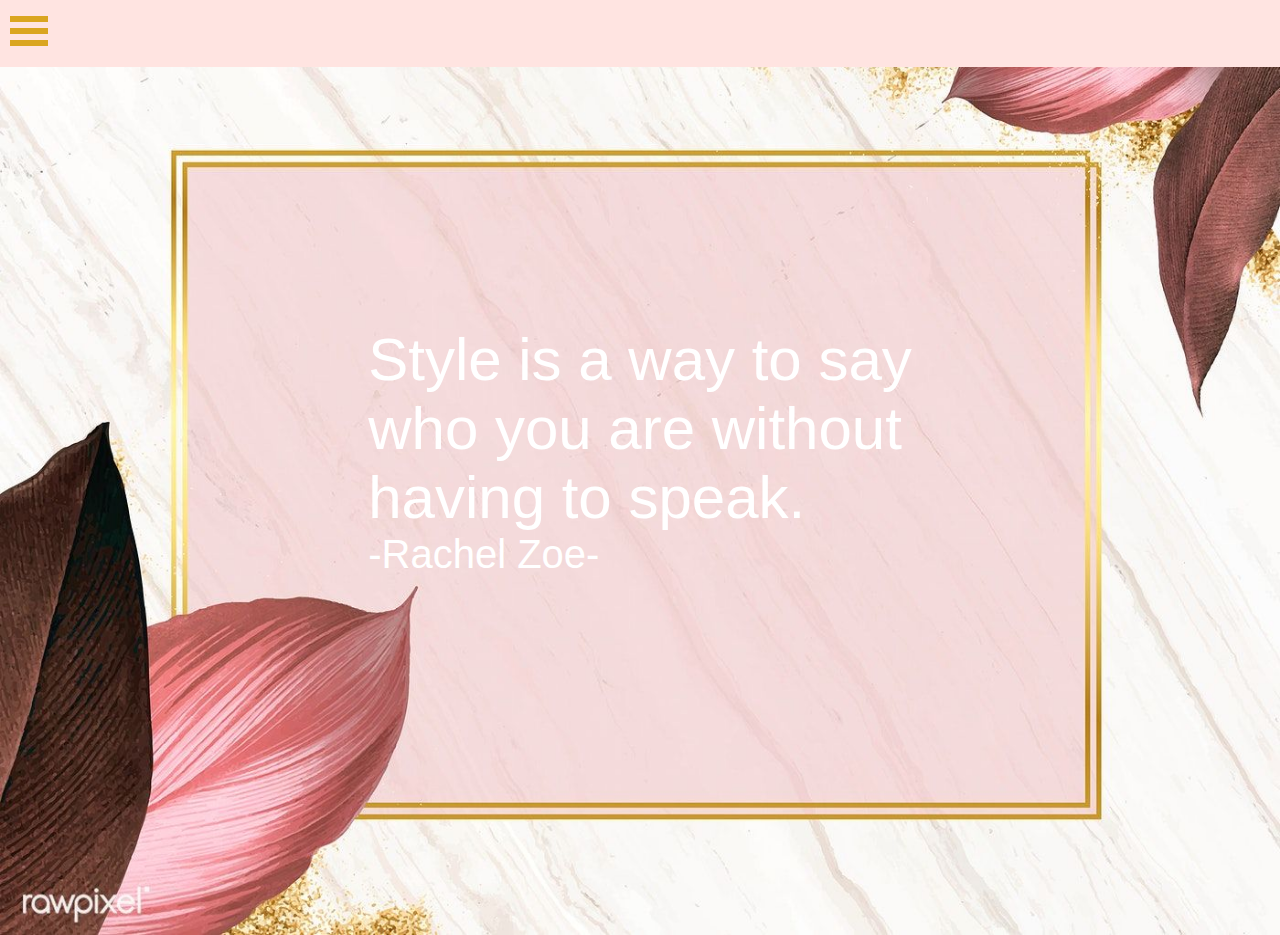
<file: index.html>
<!DOCTYPE html>
<html>
<head>
<title>Mela's blog</title>
 <meta charset="utf-8"/>
  <link rel="stylesheet" href="home.css">
</head>
<body>
    
    <header>
        
        <div id="myNav" class="overlay">
  <a href="javascript:void(0)" class="closebtn" onclick="closeNav()">&times;</a>
  <div class="overlay-content">
  	<a href="index.html">Home</a>
    <a href="spring.html">Spring</a>
    <a href="summer.html">Summer</a>
    <a href="autumn.html">Autumn</a>
    <a href="winter.html">Winter</a>
    <a href="colection.html">Colection</a>
    <a href="trends.html">Fashion trends</a>
    <a href="map.html">Map</a>


  </div>
        <div class="clear"></div>
<script>
function openNav() {
    document.getElementById("myNav").style.width = "50%";
}

function closeNav() {
    document.getElementById("myNav").style.width = "0%";
}
</script>

</div>
	
	<div class="icon" style="cursor:pointer;" onclick="openNav()">
	<div></div>
	<div></div>
	<div></div>

        </div>
    </header>
   
    <img id="back" src="pozadinahome.jpg">
    <div class="quote">
        <p class="one">Style is a way to say<br>
         who you are without<br>
            having to speak.<br>
        </p>
        <p class="two">-Rachel Zoe-</p>
    </div>
    < div class="clear"></div>
   

    
</body>
</html>
</file>
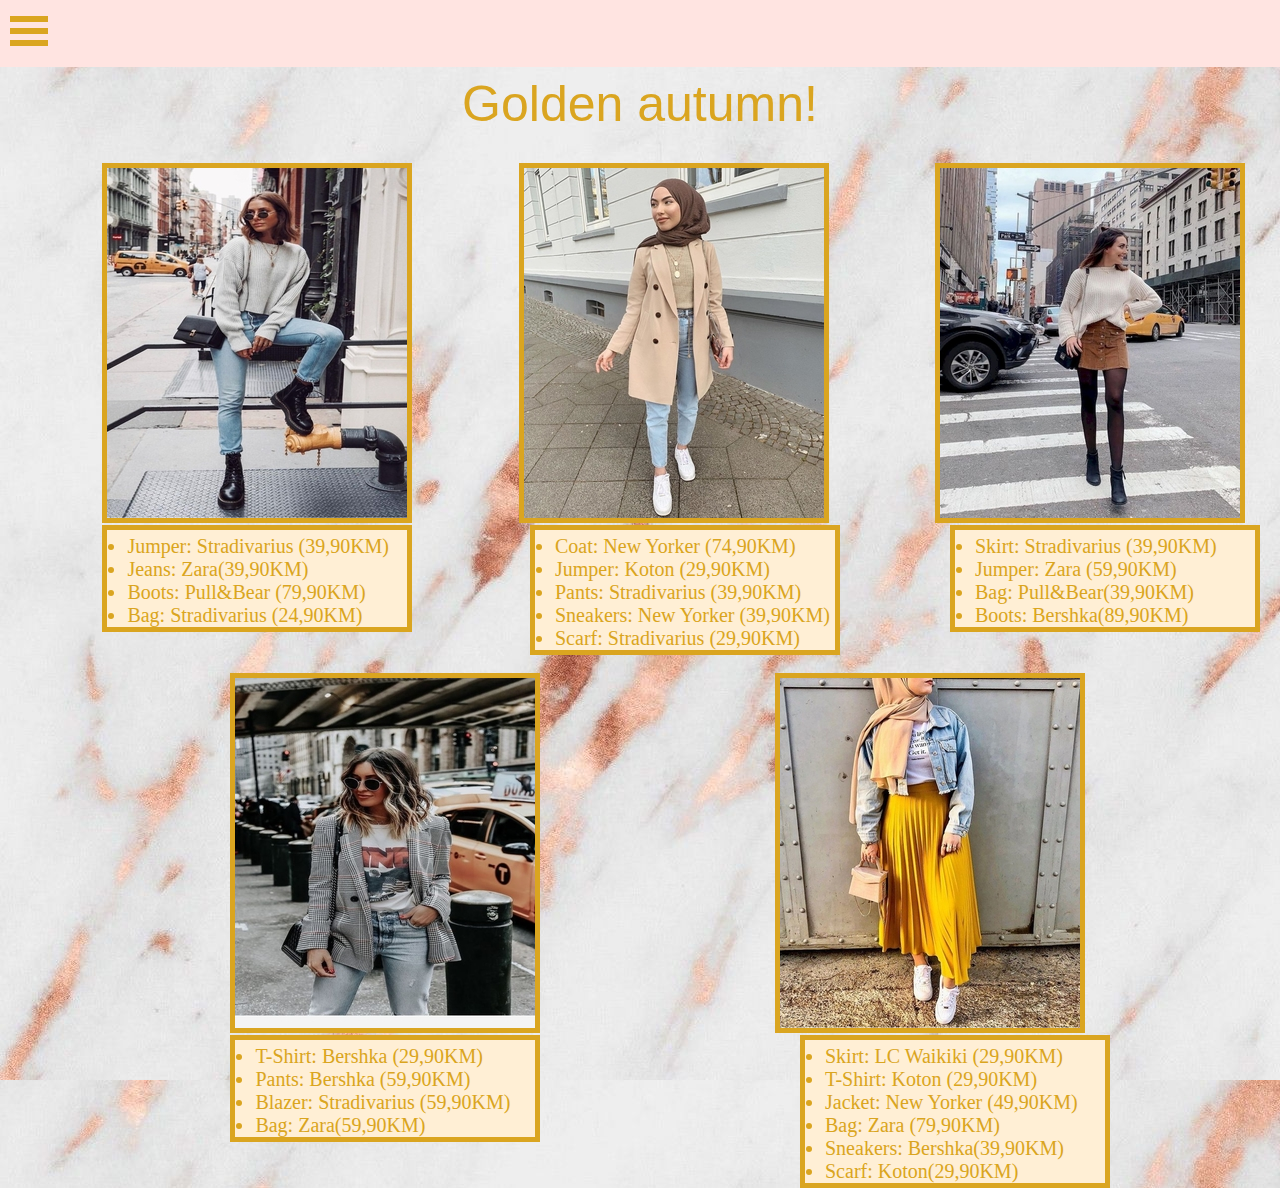
<file: autumn.html>
<!DOCTYPE html>
<html>
<head>
    <title>Autumn</title>
    <meta charset="utf-8"/>
    <link rel="stylesheet" href="style.css">
</head>
    <body>
    <header>
        
        <div id="myNav" class="overlay">
  <a href="javascript:void(0)" class="closebtn" onclick="closeNav()">&times;</a>
  <div class="overlay-content">
  	<a href="index.html">Home</a>
    <a href="spring.html">Spring</a>
    <a href="summer.html">Summer</a>
    <a href="autumn.html">Autumn</a>
    <a href="winter.html">Winter</a>
    <a href="colection.html">Colection</a>
    <a href="trends.html">Fashion trends</a>
    <a href="map.html">Map</a>


  </div>
        <div class="clear"></div>
<script>
function openNav() {
    document.getElementById("myNav").style.width = "50%";
}

function closeNav() {
    document.getElementById("myNav").style.width = "0%";
}
</script>

</div>
	
	<div class="icon" style="cursor:pointer;" onclick="openNav()">
	<div></div>
	<div></div>
	<div></div>

        </div>
    </header>
        <p>Golden autumn!</p>

         <div class="card1">
  <img src="autumn1.jpg">
  </div>
      
    <div class="text1">
        <ul>
            <li>Jumper: Stradivarius (39,90KM)</li>
            <li>Jeans: Zara(39,90KM)</li>
            <li>Boots: Pull&Bear (79,90KM)</li>
            <li>Bag: Stradivarius (24,90KM)</li>
        </ul>
    </div>
       

 <div class="card2">
  <img src="autumn2.jpg">
  </div>
             
    <div class="text2">
        <ul>
            <li>Coat: New Yorker (74,90KM)</li>
            <li>Jumper: Koton (29,90KM)</li>
            <li>Pants: Stradivarius (39,90KM)</li>
            <li>Sneakers: New Yorker (39,90KM)</li>
            <li>Scarf: Stradivarius (29,90KM)</li>
        </ul>
    </div>
        
         <div class="card3">
  <img src="autumn3.jpg">
  </div>
          
    <div class="text3">
        <ul>
            <li>Skirt: Stradivarius (39,90KM)</li>
            <li>Jumper: Zara (59,90KM)</li>
            <li>Bag: Pull&Bear(39,90KM)</li>
            <li>Boots: Bershka(89,90KM)</li>
        </ul>
    </div>
        
         <div class="card4">
  <img src="autumn4.jpg">
  </div>
                    
    <div class="text4">
        <ul>
            <li>T-Shirt: Bershka (29,90KM)</li>
            <li>Pants: Bershka (59,90KM)</li>
            <li>Blazer: Stradivarius (59,90KM)</li>
            <li>Bag: Zara(59,90KM)</li>
        </ul>
    </div>
        
         <div class="card5">
  <img src="autumn5.jpg">
  </div>
        
    <div class="text5">
        <ul>
            <li>Skirt: LC Waikiki (29,90KM)</li>
            <li>T-Shirt: Koton (29,90KM)</li>
            <li>Jacket: New Yorker (49,90KM)</li>
            <li>Bag: Zara (79,90KM)</li>
            <li>Sneakers: Bershka(39,90KM)</li>
            <li>Scarf: Koton(29,90KM)</li>
        </ul>
    </div>
    
        
    
    </body>
</html>
</file>
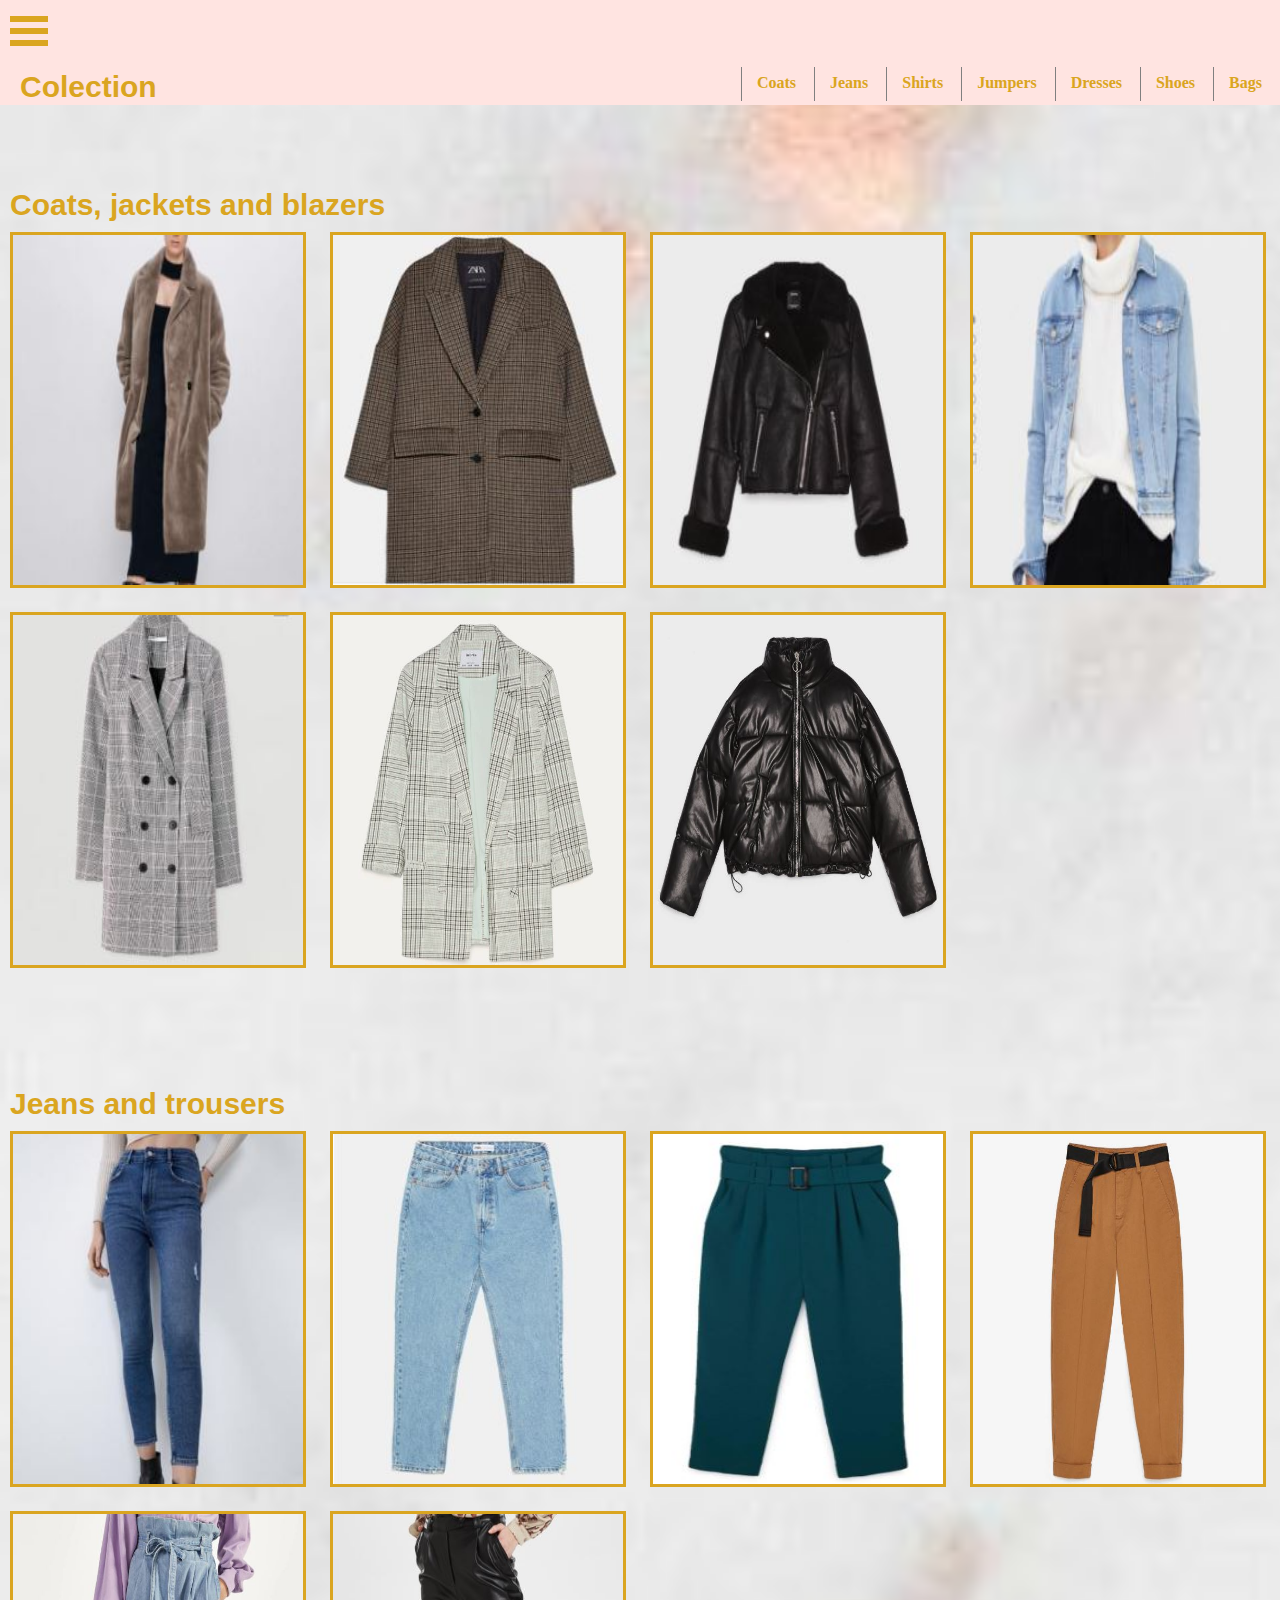
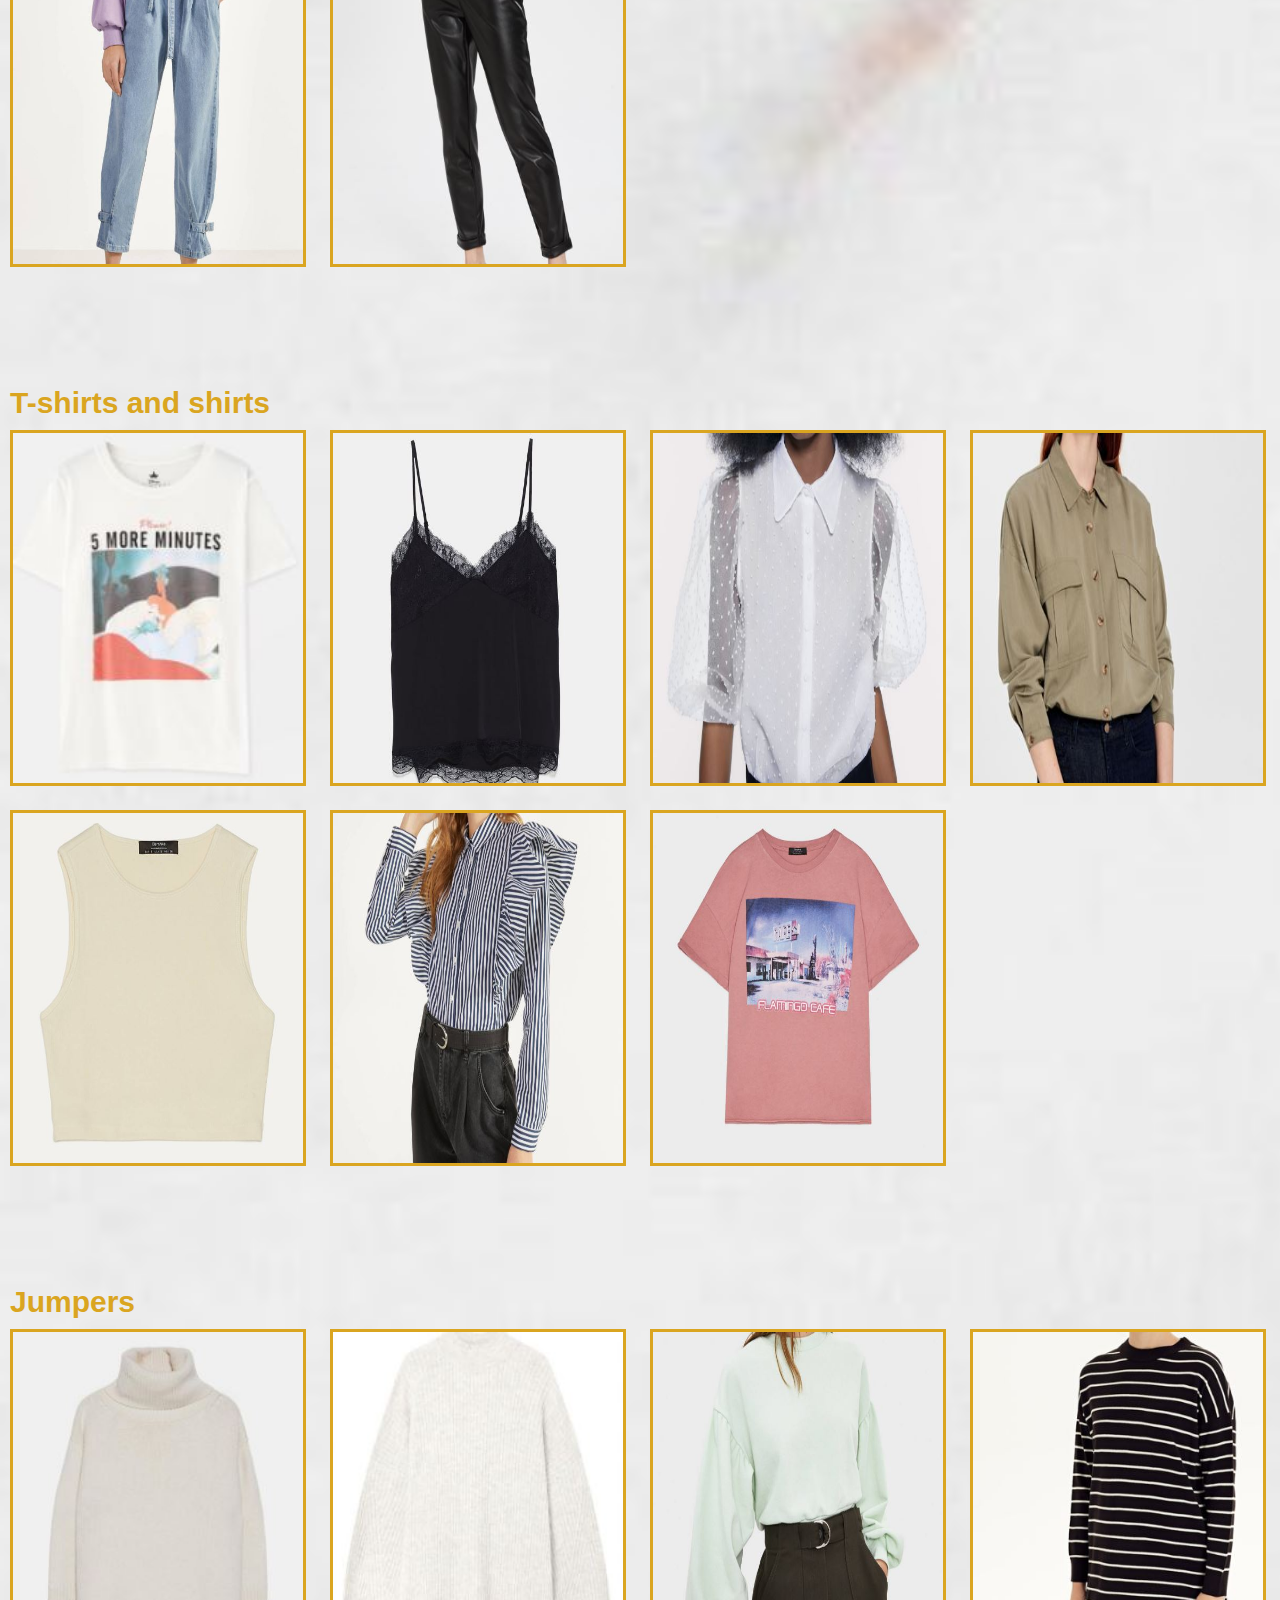
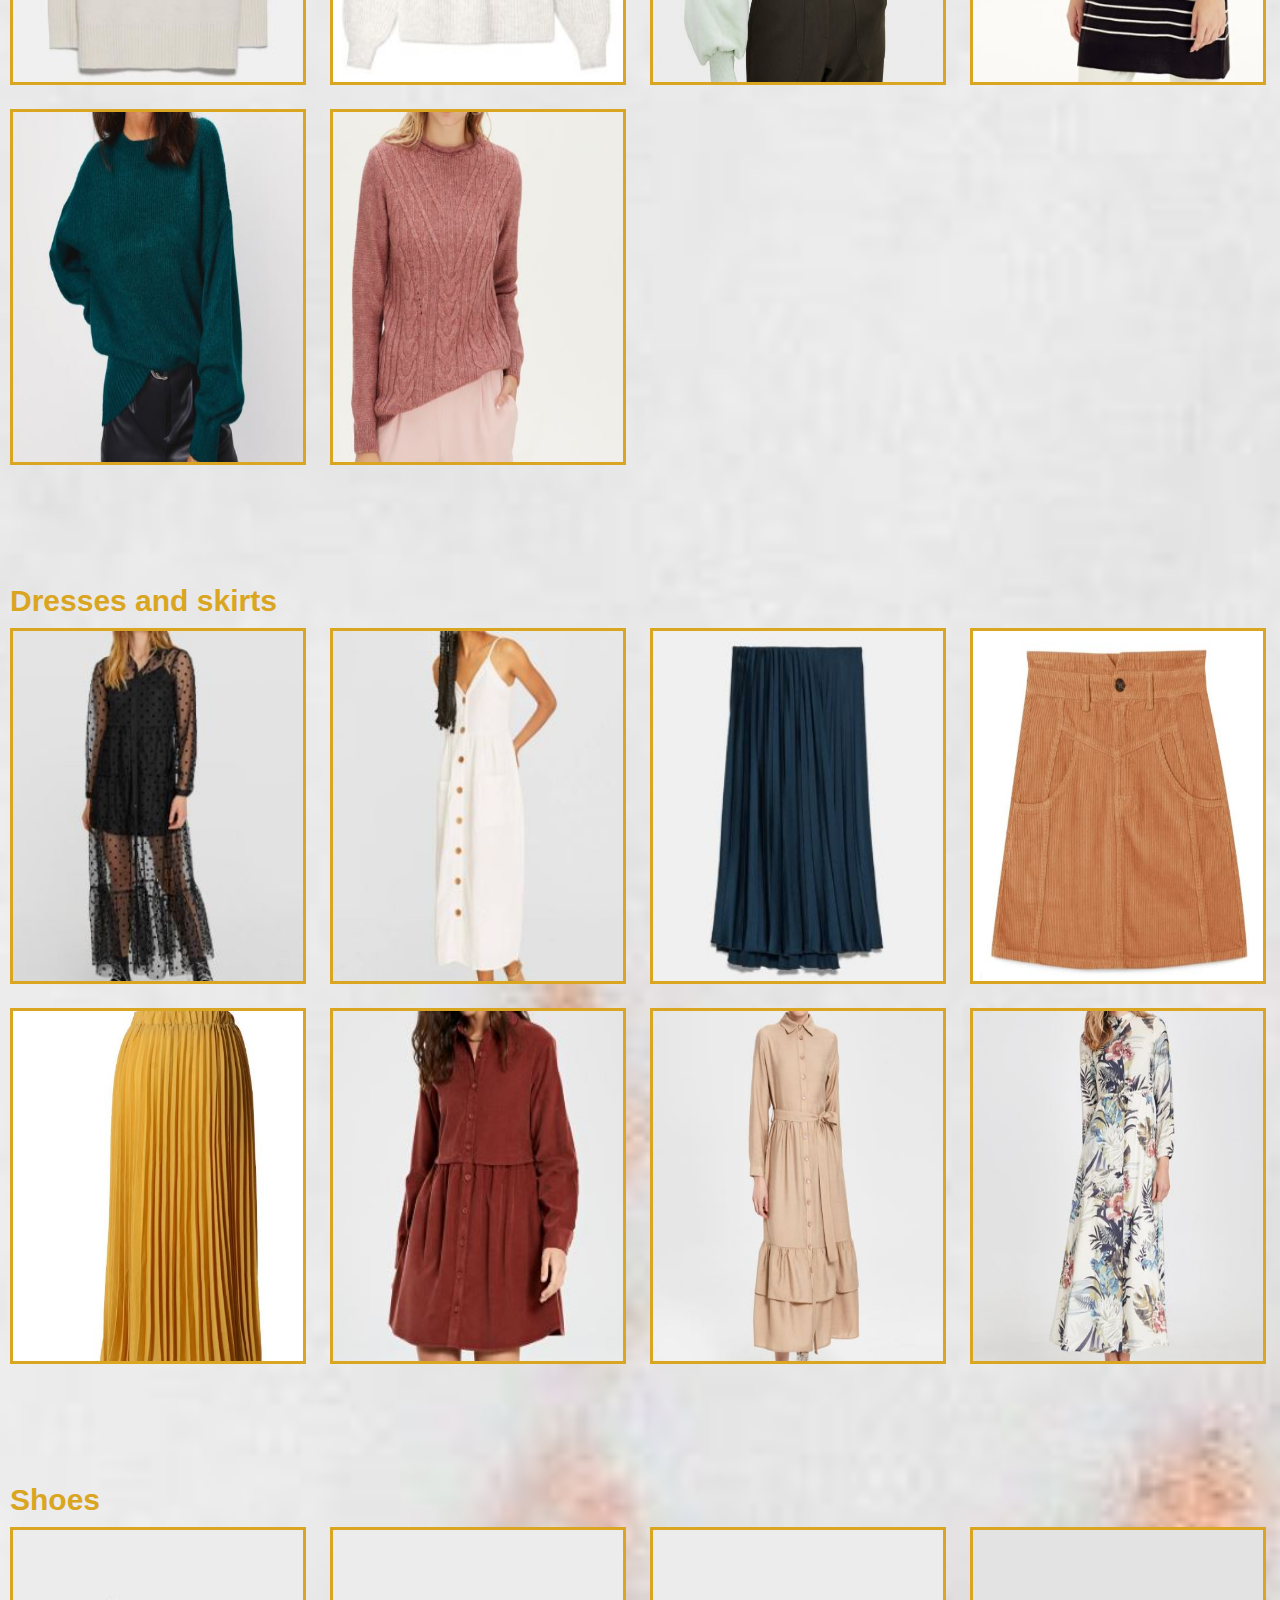
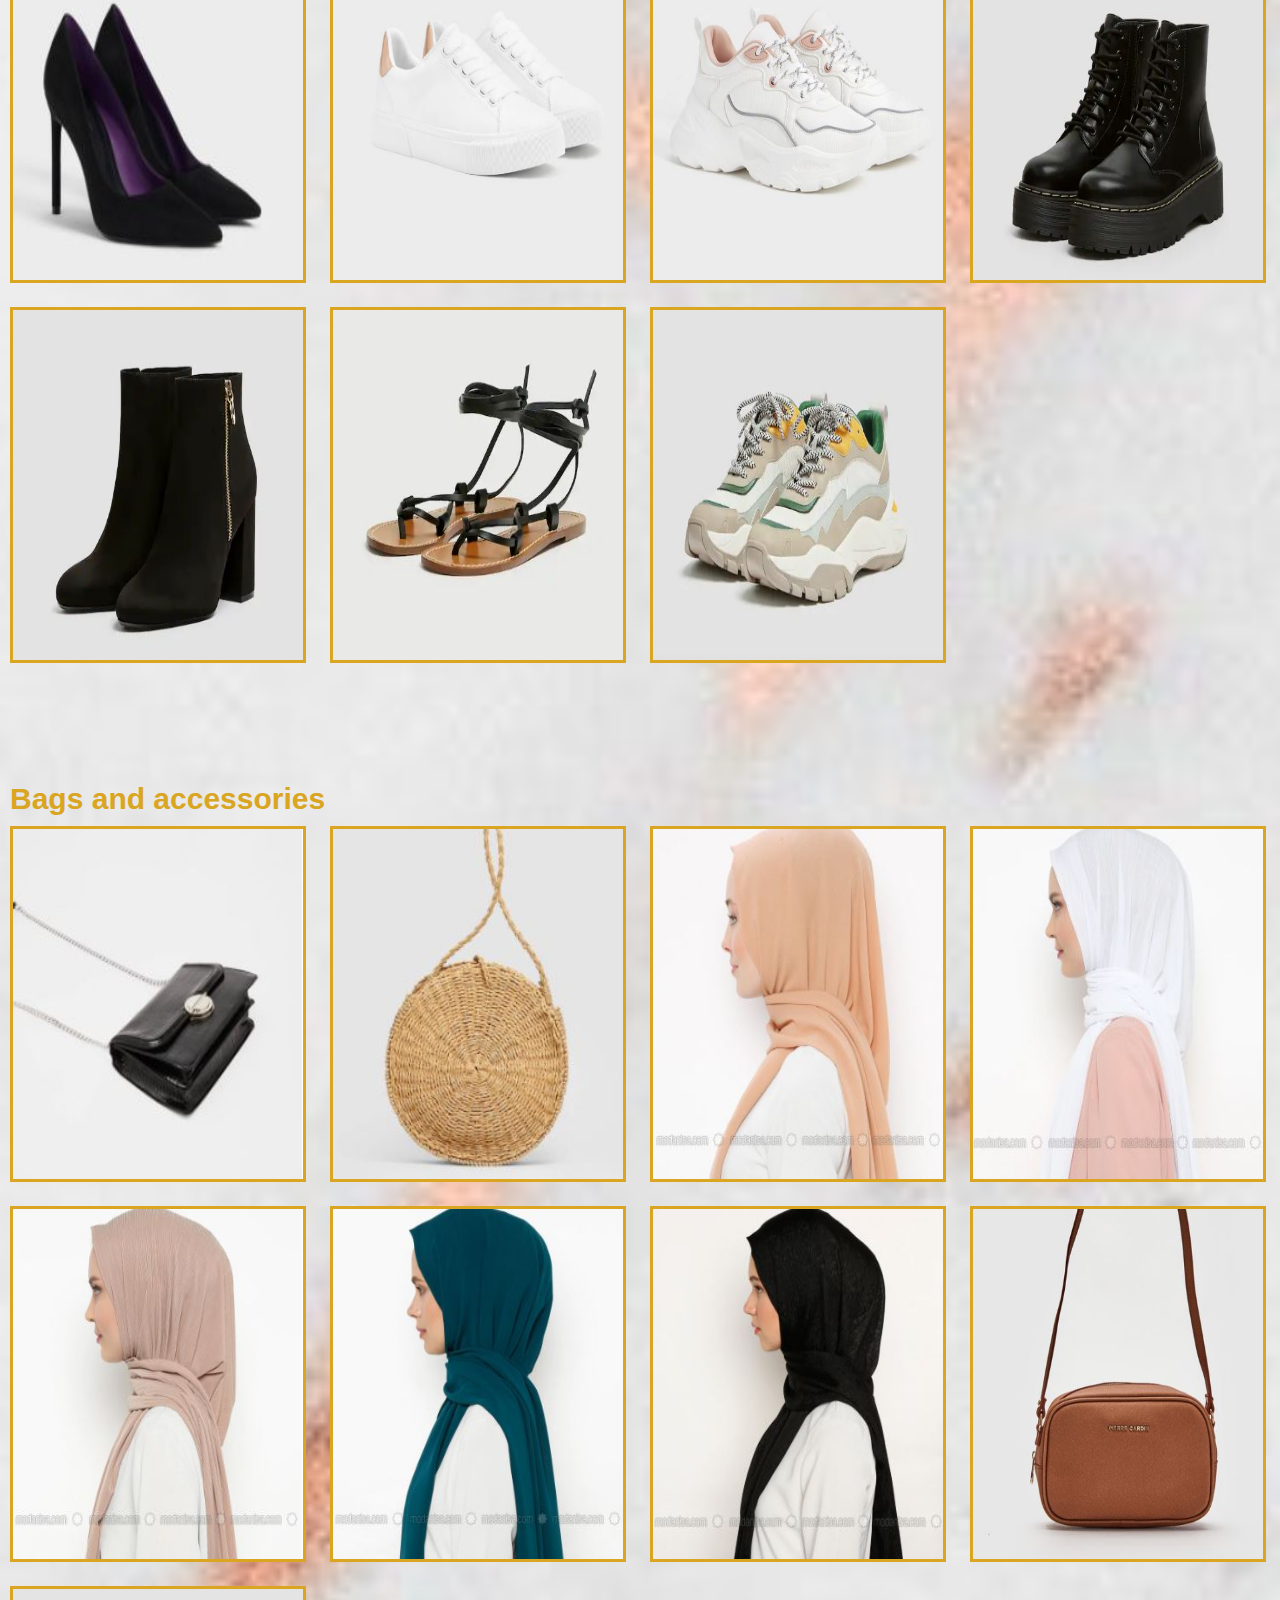
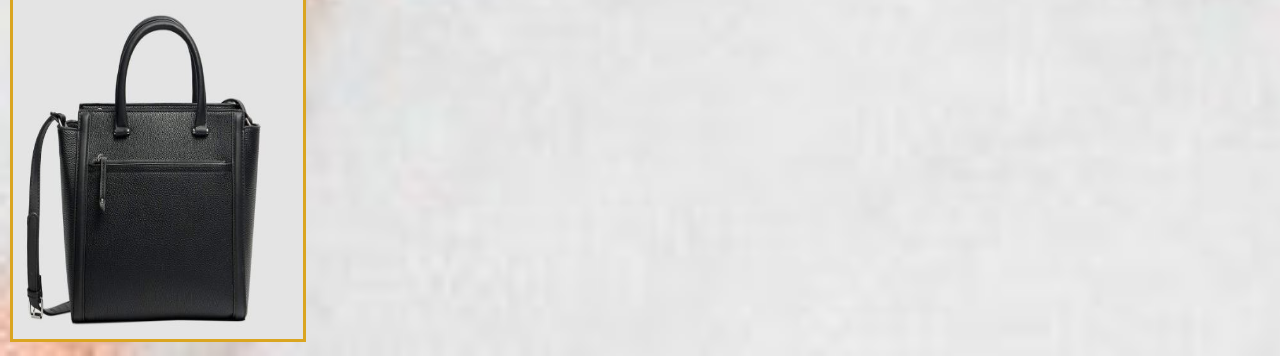
<file: colection.html>
<!DOCTYPE html>
<html>
<head>
<title>Colection</title>
 <meta charset="utf-8"/>
  <link rel="stylesheet" href="colection.css">
</head>
    <div class="clear"></div>
    <div id="black">
   
		<h2>Colection</h2>
		<div class="podnaslovi">
			<a href="#coats">Coats</a>
			<a href="#jeans">Jeans</a>
            <a href="#shirts">Shirts</a>
            <a href="#jumpers">Jumpers</a>
            <a href="#dresses">Dresses</a>
            <a href="#shoes">Shoes</a>
            <a href="#bags">Bags</a>
	</div>
    </div>
    <div class="clear"></div>
<body>
    
    <header>
        
        <div id="myNav" class="overlay">
  <a href="javascript:void(0)" class="closebtn" onclick="closeNav()">&times;</a>
  <div class="overlay-content">
  	<a href="index.html">Home</a>
    <a href="spring.html">Spring</a>
    <a href="summer.html">Summer</a>
    <a href="autumn.html">Autumn</a>
    <a href="winter.html">Winter</a>
    <a href="colection.html">Colection</a>
    <a href="trends.html">Fashion trends</a>
    <a href="map.html">Map</a>


  </div>
        <div class="clear"></div>
<script>
function openNav() {
    document.getElementById("myNav").style.width = "50%";
}

function closeNav() {
    document.getElementById("myNav").style.width = "0%";
}
</script>

</div>
	
	<div class="icon" style="cursor:pointer;" onclick="openNav()">
	<div></div>
	<div></div>
	<div></div>

        </div>
    </header>
    <p class="start">Find your favourite pieces of clothes here!</p>
    <div id="coats">
    <h2>Coats, jackets and blazers</h2>
        <img src="coat1.jpg" id="slika">
        <img src="coat2.jpg" id="slika">
        <img src="coat3.jpg" id="slika">
        <img src="coat4.jpg" id="slika">
        <img src="coat5.jpg" id="slika">
        <img src="coat6.jpg" id="slika">
        <img src="coat7.jpg" id="slika">
    </div>
    <div id="jeans">
    <h2>Jeans and trousers</h2>
        <img src="pants1.jpg" id="slika">
        <img src="pants2.jpg" id="slika">
        <img src="pants3.jpg" id="slika">
        <img src="pants4.jpg" id="slika">
        <img src="pants5.jpg" id="slika">
        <img src="pants6.jpg" id="slika">
    </div>
    <div id="shirts">
    <h2>T-shirts and shirts</h2>
        <img src="shirt1.jpg" id="slika">
        <img src="shirt2.jpg" id="slika">
        <img src="shirt3.jpg" id="slika">
        <img src="shirt4.jpg" id="slika">
        <img src="shirt5.jpg" id="slika">
        <img src="shirt6.jpg" id="slika">
        <img src="shirt7.jpg" id="slika">
    </div>
    <div id="jumpers">
    <h2>Jumpers</h2>
        <img src="jum1.jpg" id="slika">
        <img src="jum2.jpg" id="slika">
        <img src="jum3.jpg" id="slika">
        <img src="jum4.jpg" id="slika">
        <img src="jum5.jpg" id="slika">
        <img src="jum6.jpg" id="slika">
    </div>
    <div id="dresses">
    <h2>Dresses and skirts</h2>
        <img src="dress1.jpg" id="slika">
        <img src="dress2.jpg" id="slika">
        <img src="dress3.jpg" id="slika">
        <img src="dress4.jpg" id="slika">
        <img src="dress5.jpg" id="slika">
        <img src="dress6.jpg" id="slika">
        <img src="dress7.jpg" id="slika">
        <img src="dress8.jpg" id="slika">
    </div>
    <div id="shoes">
    <h2>Shoes</h2>
        <img src="shoes1.jpg" id="slika">
        <img src="shoes2.jpg" id="slika">
        <img src="shoes3.jpg" id="slika">
        <img src="shoes4.jpg" id="slika">
        <img src="shoes5.jpg" id="slika">
        <img src="shoes6.jpg" id="slika">
        <img src="shoes7.jpg" id="slika">
    </div>
    <div id="bags">
    <h2>Bags and accessories</h2>
        <img src="bag1.jpg" id="slika">
        <img src="bag2.jpg" id="slika">
        <img src="bag3.jpg" id="slika">
        <img src="bag4.jpg" id="slika">
        <img src="bag5.jpg" id="slika">
        <img src="bag6.jpg" id="slika">
        <img src="bag7.jpg" id="slika">
        <img src="bag8.jpg" id="slika">
        <img src="bag9.jpg" id="slika">
    </div>
    </body>
    </html>
</file>
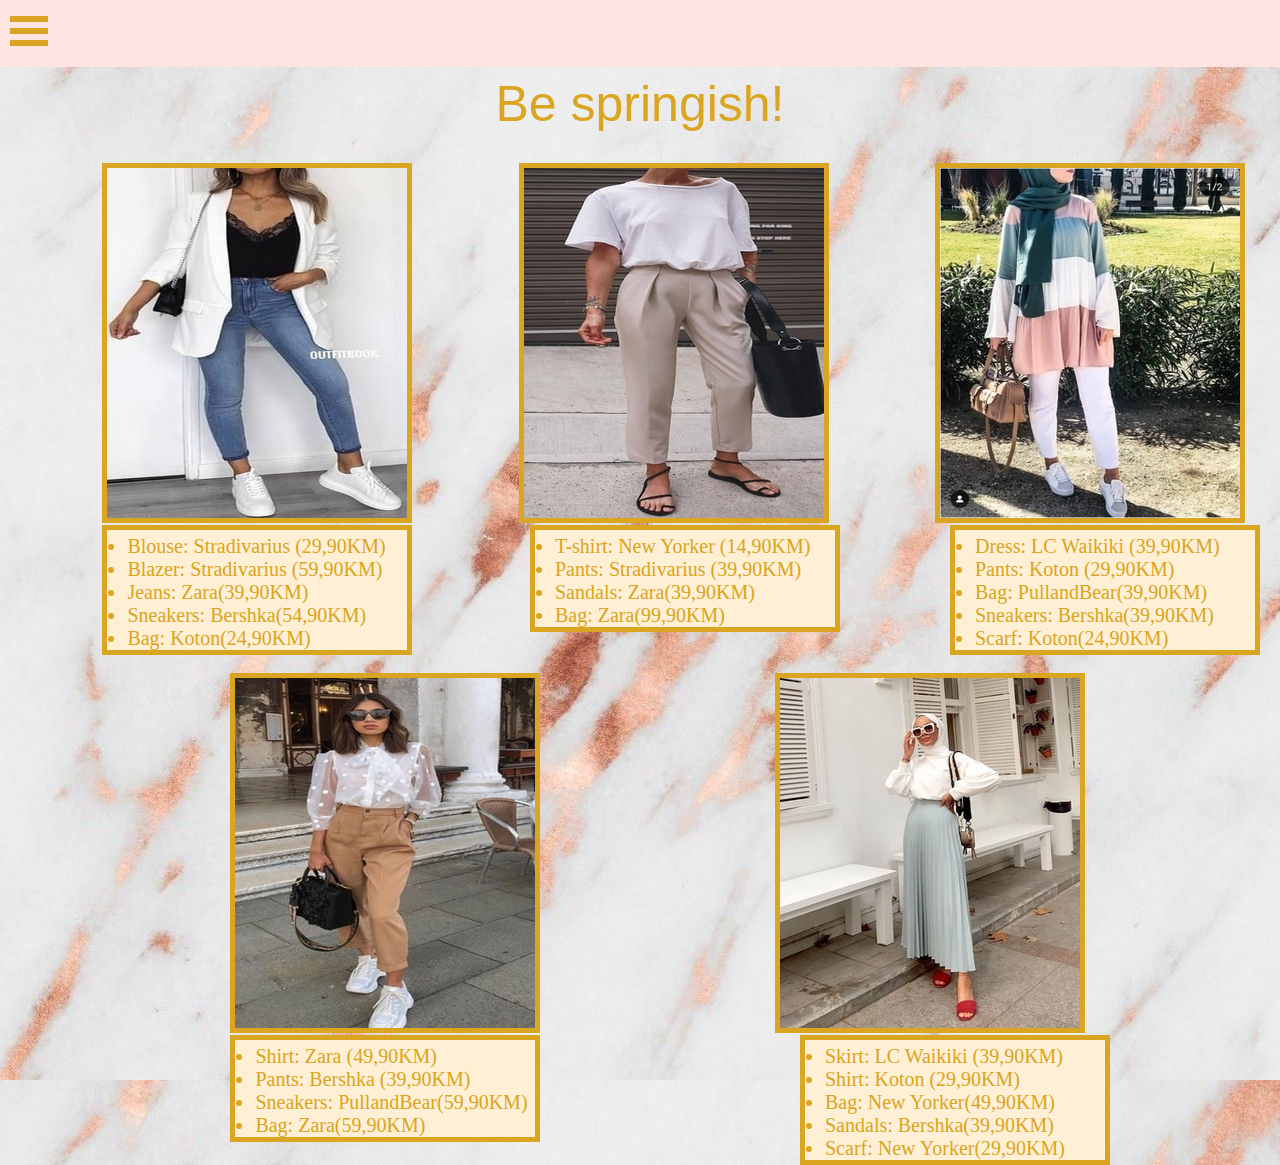
<file: spring.html>
<!DOCTYPE html>
<html>
<head>
    <title>Spring</title>
    <meta charset="utf-8"/>
    <link rel="stylesheet" href="style.css">
</head>
    <body>
    <header>
        
        <div id="myNav" class="overlay">
  <a href="javascript:void(0)" class="closebtn" onclick="closeNav()">&times;</a>
  <div class="overlay-content">
  	<a href="index.html">Home</a>
    <a href="spring.html">Spring</a>
    <a href="summer.html">Summer</a>
    <a href="autumn.html">Autumn</a>
    <a href="winter.html">Winter</a>
    <a href="colection.html">Colection</a>
    <a href="trends.html">Fashion trends</a>
    <a href="map.html">Map</a>


  </div>
        <div class="clear"></div>
<script>
function openNav() {
    document.getElementById("myNav").style.width = "50%";
}

function closeNav() {
    document.getElementById("myNav").style.width = "0%";
}
</script>

</div>
	
	<div class="icon" style="cursor:pointer;" onclick="openNav()">
	<div></div>
	<div></div>
	<div></div>
    
        </div>
    </header>
        <p>Be springish!</p>
  <div class="card1">
  <img src="spring1.jpg">
  </div>
       
    <div class="text1">
        <ul>
            <li>Blouse: Stradivarius (29,90KM)</li>
            <li>Blazer: Stradivarius (59,90KM)</li>
            <li>Jeans: Zara(39,90KM)</li>
            <li>Sneakers: Bershka(54,90KM)</li>
            <li>Bag: Koton(24,90KM)</li>
        </ul>
    </div>
        
 <div class="card2">
  <img src="spring2.jpg">
  </div>
               
    <div class="text2">
        <ul>
            <li>T-shirt: New Yorker (14,90KM)</li>
            <li>Pants: Stradivarius (39,90KM)</li>
            <li>Sandals: Zara(39,90KM)</li>
            <li>Bag: Zara(99,90KM)</li>
        </ul>
    </div>
       
         <div class="card3">
  <img src="spring3.jpg">
  </div>
          
    <div class="text3">
        <ul>
            <li>Dress: LC Waikiki (39,90KM)</li>
            <li>Pants: Koton (29,90KM)</li>
            <li>Bag: PullandBear(39,90KM)</li>
            <li>Sneakers: Bershka(39,90KM)</li>
            <li>Scarf: Koton(24,90KM)</li>
        </ul>
    </div>
        
         <div class="card4">
  <img src="spring4.jpg">
  </div>
                    
    <div class="text4">
        <ul>
            <li>Shirt: Zara (49,90KM)</li>
            <li>Pants: Bershka (39,90KM)</li>
            <li>Sneakers: PullandBear(59,90KM)</li>
            <li>Bag: Zara(59,90KM)</li>
        </ul>
    </div>
        
         <div class="card5">
  <img src="spring5.jpg">
  </div>
       
    <div class="text5">
        <ul>
            <li>Skirt: LC Waikiki (39,90KM)</li>
            <li>Shirt: Koton (29,90KM)</li>
            <li>Bag: New Yorker(49,90KM)</li>
            <li>Sandals: Bershka(39,90KM)</li>
            <li>Scarf: New Yorker(29,90KM)</li>
        </ul>
    </div>
        
    </body>
</html>
</file>
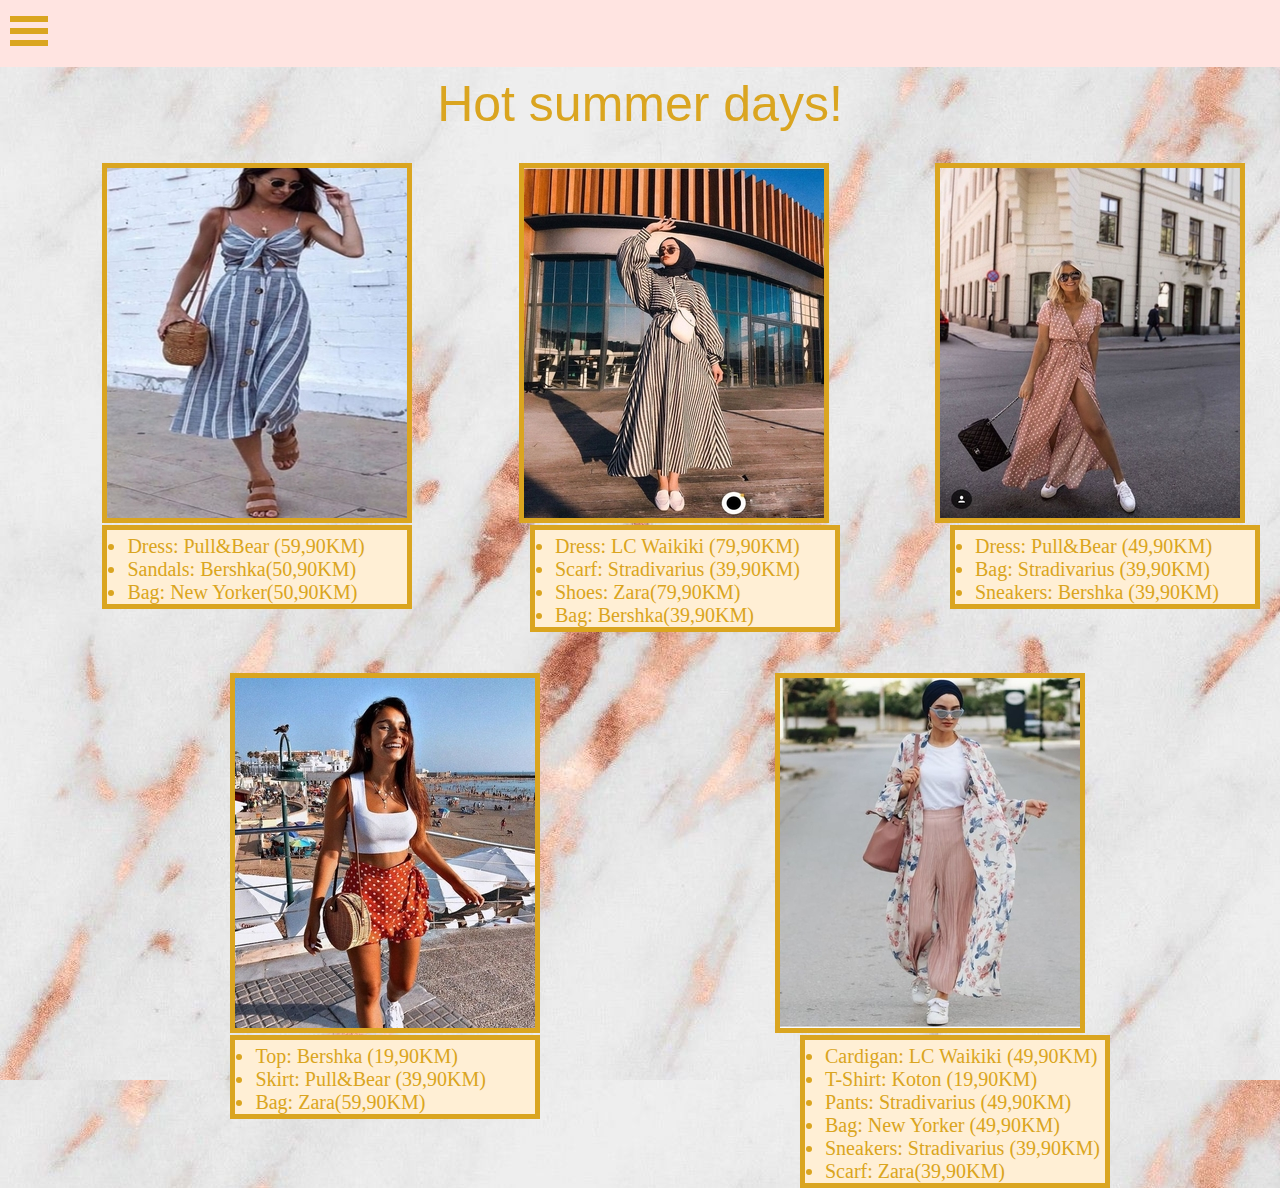
<file: summer.html>
<!DOCTYPE html>
<html>
<head>
    <title>Summer</title>
    <meta charset="utf-8"/>
    <link rel="stylesheet" href="style.css">
</head>
    <body>
    <header>
        
        <div id="myNav" class="overlay">
  <a href="javascript:void(0)" class="closebtn" onclick="closeNav()">&times;</a>
  <div class="overlay-content">
  	<a href="index.html">Home</a>
    <a href="spring.html">Spring</a>
    <a href="summer.html">Summer</a>
    <a href="autumn.html">Autumn</a>
    <a href="winter.html">Winter</a>
    <a href="colection.html">Colection</a>
    <a href="trends.html">Fashion trends</a>
    <a href="map.html">Map</a>


  </div>
        <div class="clear"></div>
<script>
function openNav() {
    document.getElementById("myNav").style.width = "50%";
}

function closeNav() {
    document.getElementById("myNav").style.width = "0%";
}
</script>

</div>
	
	<div class="icon" style="cursor:pointer;" onclick="openNav()">
	<div></div>
	<div></div>
	<div></div>

        </div>
    </header>
        <p>Hot summer days!</p>

         <div class="card1">
  <img src="summer1.jpg" id="hh">
  </div>
        
    <div class="text1">
        <ul>
            <li>Dress: Pull&Bear (59,90KM)</li>
            <li>Sandals: Bershka(50,90KM)</li>
            <li>Bag: New Yorker(50,90KM)</li>
        </ul>
    </div>
       
 <div class="card2">
  <img src="summer2.jpg">
  </div>
               
    <div class="text2">
        <ul>
            <li>Dress: LC Waikiki (79,90KM)</li>
            <li>Scarf: Stradivarius (39,90KM)</li>
            <li>Shoes: Zara(79,90KM)</li>
            <li>Bag: Bershka(39,90KM)</li>
        </ul>
    </div>
        
         <div class="card3">
  <img src="summer3.jpg">
  </div>
          
    <div class="text3">
        <ul>
            <li>Dress: Pull&Bear (49,90KM)</li>
            <li>Bag: Stradivarius (39,90KM)</li>
            <li>Sneakers: Bershka (39,90KM)</li>
        </ul>
    </div>
        
         <div class="card4">
  <img src="summer4.jpg">
  </div>
            
    <div class="text4">
        <ul>
            <li>Top: Bershka (19,90KM)</li>
            <li>Skirt: Pull&Bear (39,90KM)</li>
            <li>Bag: Zara(59,90KM)</li>
        </ul>
    
        </div>
         <div class="card5">
  <img src="summer5.jpg">
  </div>

    <div class="text5">
        <ul>
            <li>Cardigan: LC Waikiki (49,90KM)</li>
            <li>T-Shirt: Koton (19,90KM)</li>
            <li>Pants: Stradivarius (49,90KM)</li>
            <li>Bag: New Yorker (49,90KM)</li>
            <li>Sneakers: Stradivarius (39,90KM)</li>
            <li>Scarf: Zara(39,90KM)</li>
        </ul>
    </div>
      

    </body>
</html>
</file>
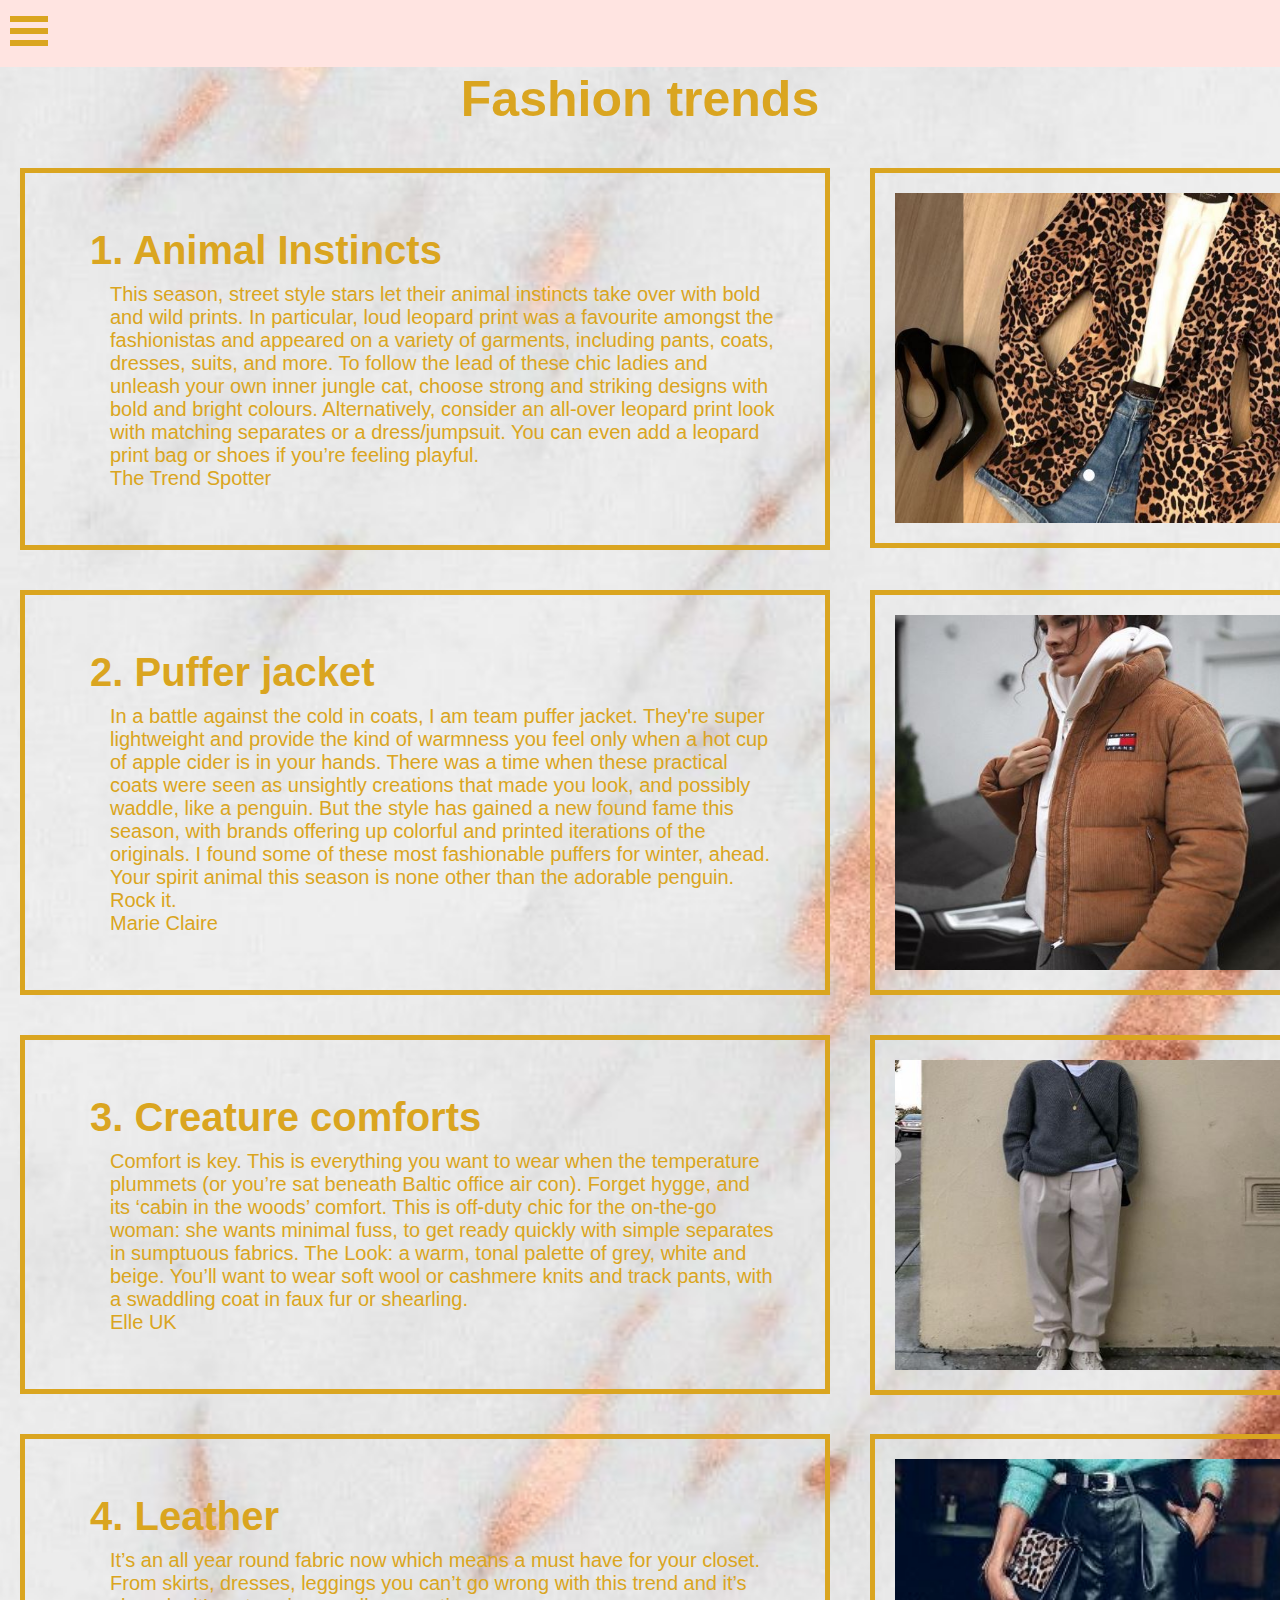
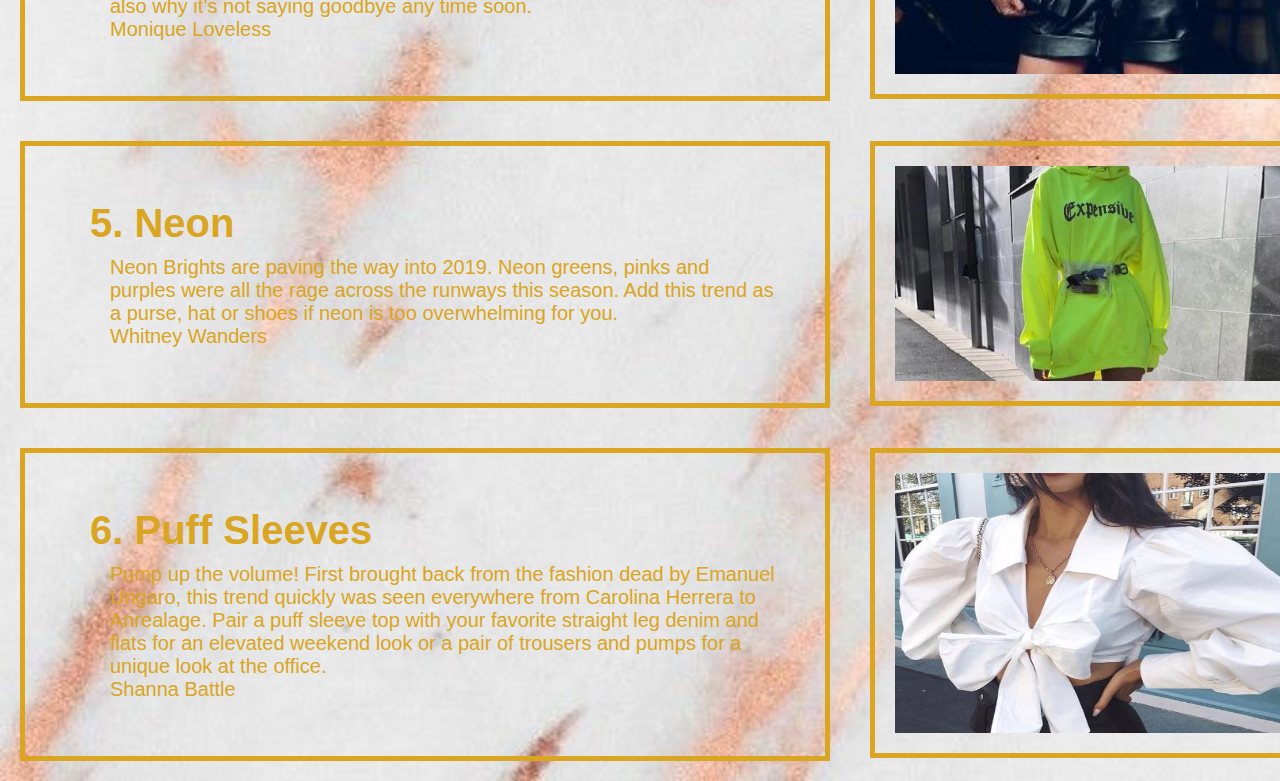
<file: trends.html>
<!DOCTYPE html>
<html>
<head>
<title>Trends</title>
 <meta charset="utf-8"/>
  <link rel="stylesheet" href="trends.css">
</head>
<body>
    
    <header>
        
        <div id="myNav" class="overlay">
  <a href="javascript:void(0)" class="closebtn" onclick="closeNav()">&times;</a>
  <div class="overlay-content">
  	<a href="index.html">Home</a>
    <a href="spring.html">Spring</a>
    <a href="summer.html">Summer</a>
    <a href="autumn.html">Autumn</a>
    <a href="winter.html">Winter</a>
    <a href="colection.html">Colection</a>
    <a href="trends.html">Fashion trends</a>
    <a href="map.html">Map</a>


  </div>
        <div class="clear"></div>
<script>
function openNav() {
    document.getElementById("myNav").style.width = "50%";
}

function closeNav() {
    document.getElementById("myNav").style.width = "0%";
}
</script>

</div>
	
	<div class="icon" style="cursor:pointer;" onclick="openNav()">
	<div></div>
	<div></div>
	<div></div>

        </div>
    </header>
    <h2>Fashion trends</h2>
    
    <div class="text">
    <h4>1. Animal Instincts</h4>
<p>This season, street style stars let their animal instincts take over with bold and wild prints. In particular, loud leopard print was a favourite amongst the fashionistas and appeared on a variety of garments, including pants, coats, dresses, suits, and more. To follow the lead of these chic ladies and unleash your own inner jungle cat, choose strong and striking designs with bold and bright colours. Alternatively, consider an all-over leopard print look with matching separates or a dress/jumpsuit. You can even add a leopard print bag or shoes if you’re feeling playful.<br>
The Trend Spotter
</p></div>
<img src="animal.jpg" id="slika1">

    <div class="text">
      
    <h4>2. Puffer jacket  </h4>
    <p> In a battle against the cold in coats, I am team puffer jacket. They're super lightweight and provide the kind of warmness you feel only when a hot cup of apple cider is in your hands. There was a time when these practical coats were seen as unsightly creations that made you look, and possibly waddle, like a penguin. But the style has gained a new found fame this season, with brands offering up colorful and printed iterations of the originals. I found some of these most fashionable puffers for winter, ahead. Your spirit animal this season is none other than the adorable penguin. Rock it.<br>
        Marie Claire</p></div>
    <img src="puff.jpg" id="slika2">
        <div class="text">
    <h4>3. Creature comforts</h4>
    <p>Comfort is key. This is everything you want to wear when the temperature plummets (or you’re sat beneath Baltic office air con). Forget hygge, and its ‘cabin in the woods’ comfort. This is off-duty chic for the on-the-go woman: she wants minimal fuss, to get ready quickly with simple separates in sumptuous fabrics. The Look: a warm, tonal palette of grey, white and beige. You’ll want to wear soft wool or cashmere knits and track pants, with a swaddling coat in faux fur or shearling.<br>
        Elle UK</p></div>
    <img src="comfy.jpg" id="slika3">
    <div class="text">
     
    <h4>4. Leather</h4>
    <p>It’s an all year round fabric now which means a must have for your closet. From skirts, dresses, leggings you can’t go wrong with this trend and it’s also why it’s not saying goodbye any time soon.<br>
        Monique Loveless</p></div>
       <img src="lea.jpg" id="slika4">
      <div class="text">
    <h4>5. Neon</h4>
    <p>Neon Brights are paving the way into 2019. Neon greens, pinks and purples were all the rage across the runways this season. Add this trend as a purse, hat or shoes if neon is too overwhelming for you.<br>
        Whitney Wanders</p></div>
    <img src="neon.jpg" id="slika5">
    <div class="text">
    <h4>6. Puff Sleeves</h4>
    <p>Pump up the volume! First brought back from the fashion dead by Emanuel Ungaro, this trend quickly was seen everywhere from Carolina Herrera to Anrealage. Pair a puff sleeve top with your favorite straight leg denim and flats for an elevated weekend look or a pair of trousers and pumps for a unique look at the office.<br>
        Shanna Battle
          </p></div>
    <img src="psle.jpg" id="slika6">
    </body>
</html>
</file>
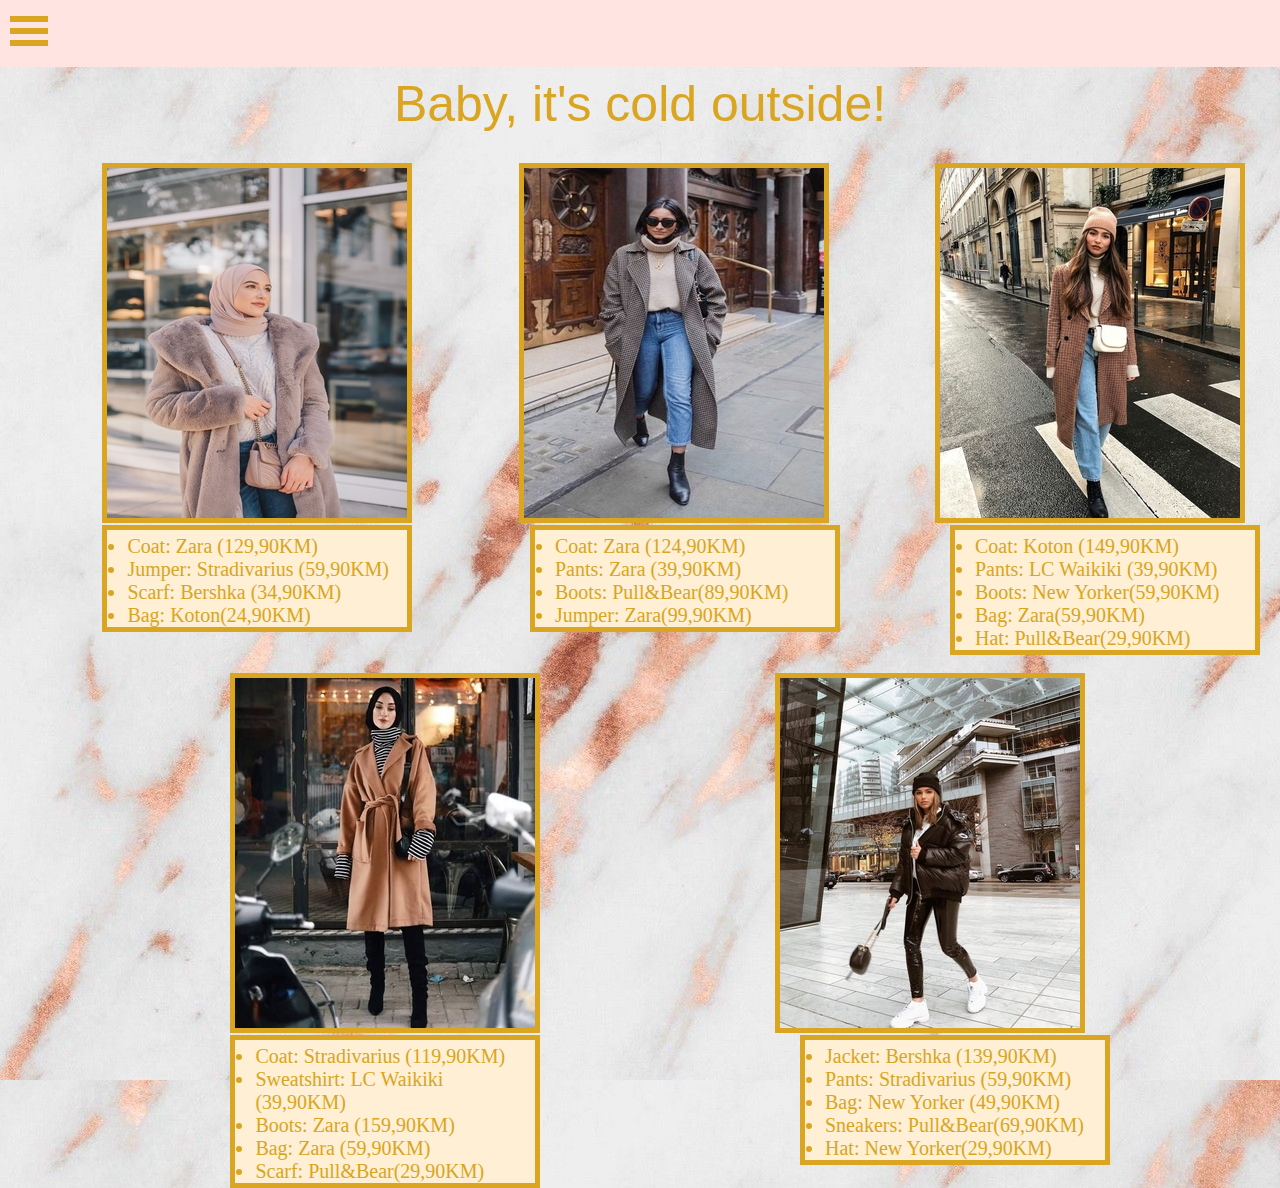
<file: winter.html>
<!DOCTYPE html>
<html>
<head>
    <title>Winter</title>
    <meta charset="utf-8"/>
    <link rel="stylesheet" href="style.css">
</head>
    <body>
    <header>
        
        <div id="myNav" class="overlay">
  <a href="javascript:void(0)" class="closebtn" onclick="closeNav()">&times;</a>
  <div class="overlay-content">
  	<a href="index.html">Home</a>
    <a href="spring.html">Spring</a>
    <a href="summer.html">Summer</a>
    <a href="autumn.html">Autumn</a>
    <a href="winter.html">Winter</a>
    <a href="colection.html">Colection</a>
    <a href="trends.html">Fashion trends</a>
    <a href="map.html">Map</a>


  </div>
        <div class="clear"></div>
<script>
function openNav() {
    document.getElementById("myNav").style.width = "50%";
}

function closeNav() {
    document.getElementById("myNav").style.width = "0%";
}
</script>

</div>
	
	<div class="icon" style="cursor:pointer;" onclick="openNav()">
	<div></div>
	<div></div>
	<div></div>

        </div>
    </header>
        <p>Baby, it's cold outside!</p>

         <div class="card1">
  <img src="winter1.jpg">
  </div>
        
    <div class="text1">
        <ul>
            <li>Coat: Zara (129,90KM)</li>
            <li>Jumper: Stradivarius (59,90KM)</li>
            <li>Scarf: Bershka (34,90KM)</li>
            <li>Bag: Koton(24,90KM)</li>
        </ul>
    </div>
        
 <div class="card2">
  <img src="winter2.jpg">
  </div>
               
    <div class="text2">
        <ul>
            <li>Coat: Zara (124,90KM)</li>
            <li>Pants: Zara (39,90KM)</li>
            <li>Boots: Pull&Bear(89,90KM)</li>
            <li>Jumper: Zara(99,90KM)</li>
        </ul>
    </div>
        
         <div class="card3">
  <img src="winter3.jpg">
  </div>
          
    <div class="text3">
        <ul>
             <li>Coat: Koton (149,90KM)</li>
            <li>Pants: LC Waikiki (39,90KM)</li>
            <li>Boots: New Yorker(59,90KM)</li>
            <li>Bag: Zara(59,90KM)</li>
            <li>Hat: Pull&Bear(29,90KM)</li>
        </ul>
    </div>
        
         <div class="card4">
  <img src="winter4.jpg">
  </div>
                    
    <div class="text4">
        <ul>
            <li>Coat: Stradivarius (119,90KM)</li>
            <li>Sweatshirt: LC Waikiki (39,90KM)</li>
            <li>Boots: Zara (159,90KM)</li>
            <li>Bag: Zara (59,90KM)</li>
            <li>Scarf: Pull&Bear(29,90KM)</li>
        </ul>
    </div>
        
         <div class="card5">
  <img src="winter5.jpg">
  </div>
        
    <div class="text5">
        <ul>
            <li>Jacket: Bershka (139,90KM)</li>
            <li>Pants: Stradivarius (59,90KM)</li>
            <li>Bag: New Yorker (49,90KM)</li>
            <li>Sneakers: Pull&Bear(69,90KM)</li>
            <li>Hat: New Yorker(29,90KM)</li>
        </ul>
    </div>
        
    
    </body>
</html>
</file>
<file: home.css>
*{
	margin:0;
	padding:0;

}
header{
	background-color: mistyrose;
	 z-index:1; /* da header ide preko slika */
	
	overflow: hidden;
    position: fixed; /* Set the navbar to fixed position */
    top: 0; /* Position the navbar at the top of the page */
    width: 100%; /* Full width */
}
.icon{
	float:left;
	padding:15px;
	padding-top:10px;
	padding-left:10px;
}
.icon div {
    width: 38px;
    height: 6px;
    background-color: goldenrod;
    margin: 6px 0;
}
/* The Overlay (background) */
.overlay {
    /* Height & width depends on how you want to reveal the overlay (see JS below) */   
    height: 100%;
    width: 0;
    position: fixed; /* Stay in place */
    z-index: 1; /* Sit on top */
    left: 0;
    top: 0;
    background-color: rgb(255,255,255); /* White fallback color */
    background-color: rgba(255,255,255, 0.9); /* White w/opacity */
    overflow-x: hidden; /* Disable horizontal scroll */
    transition: 0.5s; /* 0.5 second transition effect to slide in or slide down the overlay (height or width, depending on reveal) */
}

/* Position the content inside the overlay */
.overlay-content {
    position: relative;
    top: 10%; /* 10% from the top */
    width: 100%; /* 100% width */
    text-align: center; /* Centered text/links */
    margin-top: 30px; /* 30px top margin to avoid conflict with the close button on smaller screens */
}

/* The navigation links inside the overlay */
.overlay a {
    padding: 8px;
    text-decoration: none;
    font-size: 36px;
    color: darkgoldenrod;
    display: block; /* Display block instead of inline */
    transition: 0.3s; /* Transition effects on hover (color) */
}

/* When you mouse over the navigation links, change their color */
.overlay a:hover, .overlay a:focus {
    color: goldenrod;
}

/* Position the close button (top right corner) */
.overlay .closebtn {
    position: absolute;
    top: 20px;
    right: 45px;
    font-size: 60px;
}
#back
{
  width: 100%;
  position: absolute;
    top: 35px;
    left 0px;
    z-index: -1;
    height: 100%;
    
}
div.quote{
    position: absolute;
    top: 45%;
    left: 50%;
    transform: translate(-50%,-80px);
    color:white;
    font-family:"Helvetica", sans-serif;
}
p.one{
    font-size: 60px;
}
p.two{
    font-size: 40px;
}
@media screen and (max-width: 500px) {
  .overlay {
    width: 100%;
    height: auto;
    position: relative;
  }
  .overlay a {float: left;}
  div.content {margin-left: 0;}
}
</file>
<file: style.css>
*{
	margin:0;
	padding:0;

}
header{
	background-color: mistyrose;
	 z-index:1; /* da header ide preko slika */
	
	overflow: hidden;
    position: fixed; /* Set the navbar to fixed position */
    top: 0; /* Position the navbar at the top of the page */
    width: 100%; /* Full width */
}
.icon{
	float:left;
	padding:15px;
	padding-top:10px;
	padding-left:10px;

}
.icon div {
    width: 38px;
    height: 6px;
    background-color: goldenrod;
    margin: 6px 0;
    
}
/* The Overlay (background) */
.overlay {
    /* Height & width depends on how you want to reveal the overlay (see JS below) */   
    height: 100%;
    width: 0;
    position: fixed; /* Stay in place */
    z-index: 1; /* Sit on top */
    left: 0;
    top: 0;
    background-color: rgb(255,255,255); /* White fallback color */
    background-color: rgba(255,255,255, 0.9); /* White w/opacity */
    overflow-x: hidden; /* Disable horizontal scroll */
    transition: 0.5s; /* 0.5 second transition effect to slide in or slide down the overlay (height or width, depending on reveal) */
}

/* Position the content inside the overlay */
.overlay-content {
    position: relative;
    top: 10%; /* 10% from the top */
    width: 100%; /* 100% width */
    text-align: center; /* Centered text/links */
    margin-top: 30px; /* 30px top margin to avoid conflict with the close button on smaller screens */
}

/* The navigation links inside the overlay */
.overlay a {
    padding: 8px;
    text-decoration: none;
    font-size: 36px;
    color: darkgoldenrod;
    display: block; /* Display block instead of inline */
    transition: 0.3s; /* Transition effects on hover (color) */
}

/* When you mouse over the navigation links, change their color */
.overlay a:hover, .overlay a:focus {
    color: goldenrod;
}

/* Position the close button (top right corner) */
.overlay .closebtn {
    position: absolute;
    top: 20px;
    right: 45px;
    font-size: 60px;
}
body{
    background-image: url(pozadina.jpg);
    position: absolute;
    width: 100%;
    height: 100%;
}
p {
    text-align: center;
    padding-top: 75px;
    font-size: 50px;
    font-family: "Helvetica", sans-serif;
    color: goldenrod;
   
}
@media screen and (max-width: 500px) {
  .overlay {
    width: 100%;
    height: auto;
    position: relative;
  }
  .overlay a {float: left;}
  div.content {margin-left: 0;}
}

.card1{
    width: 300px;
    height: 350px;
    margin-left: 8%;
    margin-top: 30px;
    border: 5px solid goldenrod;
    display: inline-block;
    
}
.card2{
 width: 300px;
    height: 350px;
    margin-left: 8%;
    margin-top: 30px;
    border: 5px solid goldenrod;
    display: inline-block;
     
}
.card3{
     width: 300px;
    height: 350px;
    margin-left: 8%;
    margin-top: 30px;
    border: 5px solid goldenrod;
    display: inline-block;
}
.card4{
  width: 300px;
    height: 350px;
    margin-left: 18%;
    margin-top: 150px;
    border: 5px solid goldenrod;
    display: inline-block;
     
}
.card5{
    width: 300px;
    height: 350px;
    margin-left: 18%;
    margin-top: 150px;
    border: 5px solid goldenrod;
    display: inline-block;
    
     
}

.text1{
  color: goldenrod;
  font-size: 20px;
  position: absolute;
  width: 280px;
  padding-top: 5px;
  padding-left: 20px;
  margin-left: 8%;
  border: 5px solid goldenrod;
  margin-top:2px;
    background-color: papayawhip;
 
}
div.text2{
      color: goldenrod;
  font-size: 20px;
  position: absolute;
  width: 280px;
  padding-top: 5px;
  padding-left: 20px;
  margin-left: 530px;
  border: 5px solid goldenrod;
  margin-top:2px;
 background-color: papayawhip;
 
}
div.text3{
  color: goldenrod;
  font-size: 20px;
  position: absolute;
  width: 280px;
  padding-top: 5px;
  padding-left: 20px;
  margin-left: 950px;
  border: 5px solid goldenrod;
  margin-top:2px;
   background-color: papayawhip;
 
}
div.text4{
       color: goldenrod;
  font-size: 20px;
  position: absolute;
  width: 280px;
  padding-top: 5px;
  padding-left: 20px;
  margin-left: 18%;
  border: 5px solid goldenrod;
  margin-top:2px;
    margin-bottom: 15px;
  background-color: papayawhip;
 
}
div.text5{
  color: goldenrod;
  font-size: 20px;
  position: absolute;
  width: 280px;
  padding-top: 5px;
  padding-left: 20px;
  margin-left: 800px;
  border: 5px solid goldenrod;
  margin-top:2px;
    margin-bottom: 15px;
    background-color: papayawhip;
 
}
</file>
<file: colection.css>
*{
	margin:0;
	padding:0;

}
header{
	background-color: mistyrose;
	 z-index:1; /* da header ide preko slika */
	
	overflow: hidden;
    position: fixed; /* Set the navbar to fixed position */
    top: 0; /* Position the navbar at the top of the page */
    width: 100%; /* Full width */
}
.icon{
	float:left;
	padding:15px;
	padding-top:10px;
	padding-left:10px;
}
.icon div {
    width: 38px;
    height: 6px;
    background-color: goldenrod;
    margin: 6px 0;
}
/* The Overlay (background) */
.overlay {
    /* Height & width depends on how you want to reveal the overlay (see JS below) */   
    height: 100%;
    width: 0;
    position: fixed; /* Stay in place */
    z-index: 1; /* Sit on top */
    left: 0;
    top: 0;
    background-color: rgb(255,255,255); /* White fallback color */
    background-color: rgba(255,255,255, 0.9); /* White w/opacity */
    overflow-x: hidden; /* Disable horizontal scroll */
    transition: 0.5s; /* 0.5 second transition effect to slide in or slide down the overlay (height or width, depending on reveal) */
}

/* Position the content inside the overlay */
.overlay-content {
    position: relative;
    top: 10%; /* 10% from the top */
    width: 100%; /* 100% width */
    text-align: center; /* Centered text/links */
    margin-top: 30px; /* 30px top margin to avoid conflict with the close button on smaller screens */
}

/* The navigation links inside the overlay */
.overlay a {
    padding: 8px;
    text-decoration: none;
    font-size: 36px;
    color: darkgoldenrod;
    display: block; /* Display block instead of inline */
    transition: 0.3s; /* Transition effects on hover (color) */
}

/* When you mouse over the navigation links, change their color */
.overlay a:hover, .overlay a:focus {
    color: goldenrod;
}

/* Position the close button (top right corner) */
.overlay .closebtn {
    position: absolute;
    top: 20px;
    right: 45px;
    font-size: 60px;
}
#black{
	position:fixed;
	z-index: 1;
	background-color:mistyrose;
	width: 100%;
	height:40px;
	clear: both;


}
#black h2{
	color:goldenrod;
	font-weight: bold;
	float:left;
	padding:5px;
	padding-left:20px;

}

.podnaslovi{
	float:right;
	font-weight: bold;
	color:goldenrod;
}
.podnaslovi a{
	float: left;
padding:9px;
padding-left:15px;
padding-right:18px;
border-left:1px solid grey;
text-align: center;
color:goldenrod;
text-decoration: none;
}
body{
    background-image: url(pozadina.jpg);
    margin-top: 65px;
    background-size: cover;
}
h2{
    padding-top: 105px;
    text-align: left;
    padding-left: 10px;
    font-size: 30px;
    font-family: "Helvetica", sans-serif;
    color: goldenrod;
}
#slika{
    width: 290px;
    height: 350px;
    border: 3px solid goldenrod;
    margin: 10px;
   
}
clear{
    clear: both;
}
</file>
<file: trends.css>
*{
	margin:0;
	padding:0;

}
header{
	background-color: mistyrose;
	 z-index:1; /* da header ide preko slika */
	
	overflow: hidden;
    position: fixed; /* Set the navbar to fixed position */
    top: 0; /* Position the navbar at the top of the page */
    width: 100%; /* Full width */
}
.icon{
	float:left;
	padding:15px;
	padding-top:10px;
	padding-left:10px;
}
.icon div {
    width: 38px;
    height: 6px;
    background-color: goldenrod;
    margin: 6px 0;
}
/* The Overlay (background) */
.overlay {
    /* Height & width depends on how you want to reveal the overlay (see JS below) */   
    height: 100%;
    width: 0;
    position: fixed; /* Stay in place */
    z-index: 1; /* Sit on top */
    left: 0;
    top: 0;
    background-color: rgb(255,255,255); /* White fallback color */
    background-color: rgba(255,255,255, 0.9); /* White w/opacity */
    overflow-x: hidden; /* Disable horizontal scroll */
    transition: 0.5s; /* 0.5 second transition effect to slide in or slide down the overlay (height or width, depending on reveal) */
}

/* Position the content inside the overlay */
.overlay-content {
    position: relative;
    top: 10%; /* 10% from the top */
    width: 100%; /* 100% width */
    text-align: center; /* Centered text/links */
    margin-top: 30px; /* 30px top margin to avoid conflict with the close button on smaller screens */
}

/* The navigation links inside the overlay */
.overlay a {
    padding: 8px;
    text-decoration: none;
    font-size: 36px;
    color: darkgoldenrod;
    display: block; /* Display block instead of inline */
    transition: 0.3s; /* Transition effects on hover (color) */
}

/* When you mouse over the navigation links, change their color */
.overlay a:hover, .overlay a:focus {
    color: goldenrod;
}

/* Position the close button (top right corner) */
.overlay .closebtn {
    position: absolute;
    top: 20px;
    right: 45px;
    font-size: 60px;
}
body{
    background-image: url(pozadina.jpg);
    background-size: cover;
  
    
}
h2{
    text-align: center;
    font-family: "Helvetica", sans-serif;
    font-size: 50px;
    padding-top: 70px;
    padding-bottom: 20px;
    color: goldenrod;
    
}
h4{
    color: goldenrod;
    font-size: 40px;
    font-family: "Helvetica", sans-serif;
    padding-left: 15px;
    padding-top: 5px;
    padding-bottom: 5px;
}
p{
    font-family: "Helvetica", sans-serif;
    color: goldenrod;
    padding-left: 35px;
    font-size: 20px;
    padding-bottom: 5px;
    padding-top: 5px;
}
div.text{
 width: 700px;
  border: 5px solid goldenrod;
  padding: 50px;
  margin: 20px;
  display: inline-block;
}
#slika1{
position: absolute;
    width: 400px;
   height: 330px;
  border: 5px solid goldenrod;
  padding: 20px;
  margin: 20px;
  display: inline-block;
}
#slika2{
    position: absolute;
    width: 400px;
   height: 355px;
  border: 5px solid goldenrod;
  padding: 20px;
  margin: 20px;
  display: inline-block;
}
#slika3{
    position: absolute;
    width: 400px;
   height: 310px;
  border: 5px solid goldenrod;
  padding: 20px;
  margin: 20px;
  display: inline-block;
}
#slika4{
     position: absolute;
    width: 400px;
   height: 215px;
  border: 5px solid goldenrod;
  padding: 20px;
  margin: 20px;
  display: inline-block; 
}
#slika5{
       position: absolute;
    width: 400px;
   height: 215px;
  border: 5px solid goldenrod;
  padding: 20px;
  margin: 20px;
  display: inline-block;
}
#slika6{
       position: absolute;
    width: 400px;
   height: 260px;
  border: 5px solid goldenrod;
  padding: 20px;
  margin: 20px;
  display: inline-block;
}
</file>
